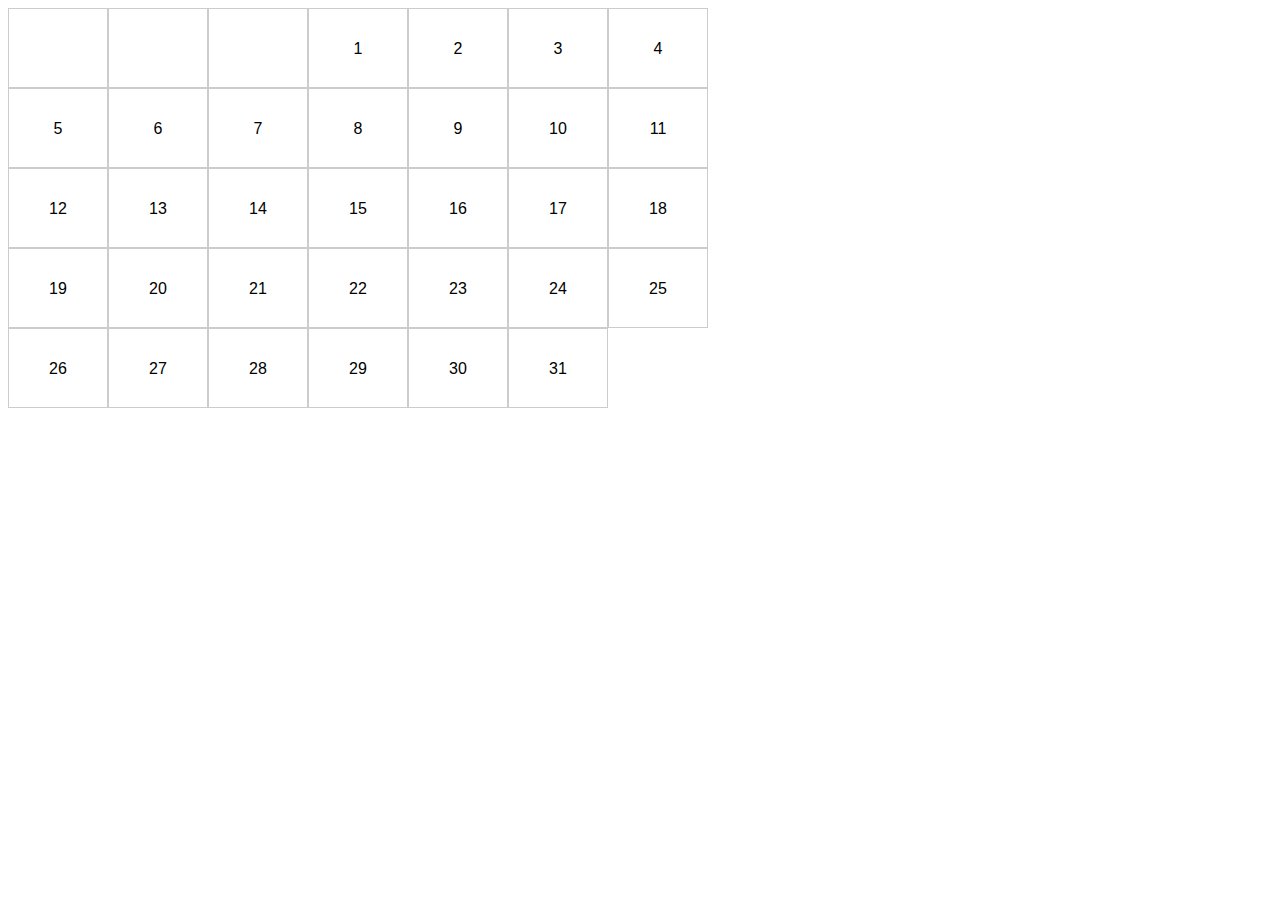
<file: comentarios.html>
<!DOCTYPE html>
<html lang="en">
<head>
<meta charset="UTF-8">
<meta name="viewport" content="width=device-width, initial-scale=1.0">
<title>Calendario Interactivo</title>
<style>
  #calendar {
    font-family: Arial, sans-serif;
    display: flex;
    flex-wrap: wrap;
    max-width: 700px; /* Ajusta el ancho máximo del calendario */
  }

  .calendar-day {
    flex: 1 0 14.28%; /* Ajusta el ancho de cada día para mostrar 7 días por fila */
    max-width: 100px; /* Ancho máximo de cada día */
    height: 80px; /* Altura de cada día */
    border: 1px solid #ccc;
    text-align: center;
    line-height: 80px;
    cursor: pointer;
    box-sizing: border-box;
  }

  .calendar-day:hover {
    background-color: #f0f0f0;
  }
</style>
</head>
<body>

<div id="calendar"></div>

<script>
  document.addEventListener("DOMContentLoaded", function() {
    const calendar = document.getElementById('calendar');

    // Obtener el día actual
    const today = new Date();
    const currentYear = today.getFullYear();
    const currentMonth = today.getMonth();

    // Función para generar el calendario
    function generateCalendar(year, month) {
      calendar.innerHTML = '';

      // Obtener el primer día del mes
      const firstDay = new Date(year, month, 1);
      const startingDay = firstDay.getDay();

      // Obtener el último día del mes
      const lastDay = new Date(year, month + 1, 0);
      const numDays = lastDay.getDate();

      // Generar los días del mes
      for (let i = 0; i < startingDay; i++) {
        const day = document.createElement('div');
        day.classList.add('calendar-day');
        calendar.appendChild(day);
      }

      for (let i = 1; i <= numDays; i++) {
        const day = document.createElement('div');
        day.classList.add('calendar-day');
        day.textContent = i;
        calendar.appendChild(day);

        // Agregar evento clic para mostrar el día seleccionado
        day.addEventListener('click', function() {
          alert(`Seleccionaste el día ${i}/${month + 1}/${year}`);
        });
      }
    }

    // Generar el calendario del mes actual
    generateCalendar(currentYear, currentMonth);
  });
</script>
</body>
</html>
</file>
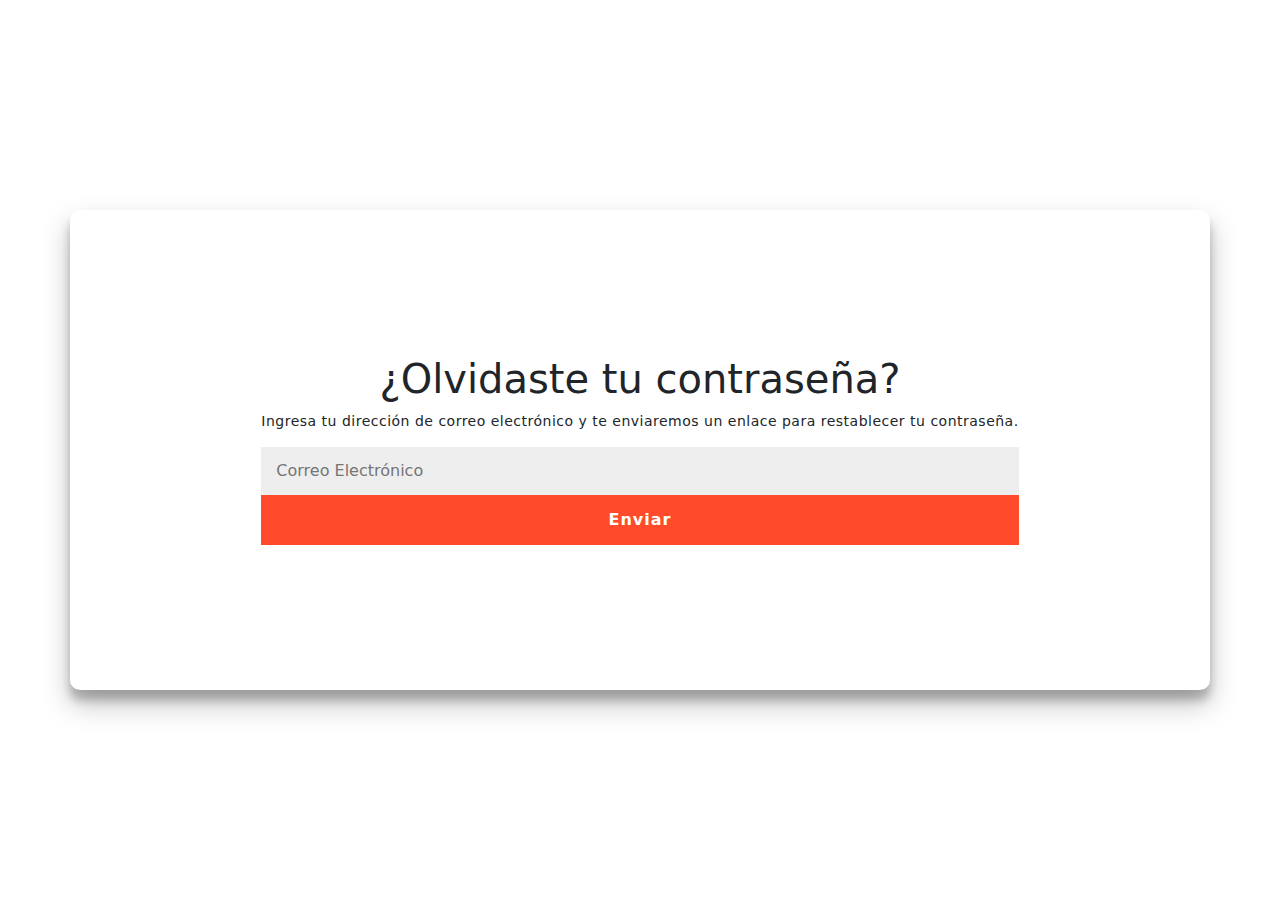
<file: contraseñaOlvidada.html>
<!DOCTYPE html>
<html lang="es">

<head>
    <meta charset="UTF-8">
    <meta name="viewport" content="width=device-width, initial-scale=1.0">
    <title>Recuperar Contraseña</title>
    <link rel="stylesheet" href="css/styleContraOlvidada.css">
    <!-- Bootstrap CSS -->
    <link href="https://cdn.jsdelivr.net/npm/bootstrap@5.3.3/dist/css/bootstrap.min.css" rel="stylesheet" integrity="sha384-QWTKZyjpPEjISv5WaRU9OFeRpok6YctnYmDr5pNlyT2bRjXh0JMhjY6hW+ALEwIH" crossorigin="anonymous">
</head>

<body>
    <div class="container">
        <div class="form-container">
            <form action="#">
                <h1>¿Olvidaste tu contraseña?</h1>
                <p>Ingresa tu dirección de correo electrónico y te enviaremos un enlace para restablecer tu contraseña.</p>
                <input type="email" placeholder="Correo Electrónico" required />
                <button>Enviar</button>
            </form>
        </div>
    </div>

    <!-- Bootstrap core JS -->
    <script src="https://cdn.jsdelivr.net/npm/bootstrap@5.3.3/dist/js/bootstrap.bundle.min.js" integrity="sha384-YvpcrYf0tY3lHB60NNkmXc5s9fDVZLESaAA55NDzOxhy9GkcIdslK1eN7N6jIeHz" crossorigin="anonymous"></script>
</body>

</html>
</file>
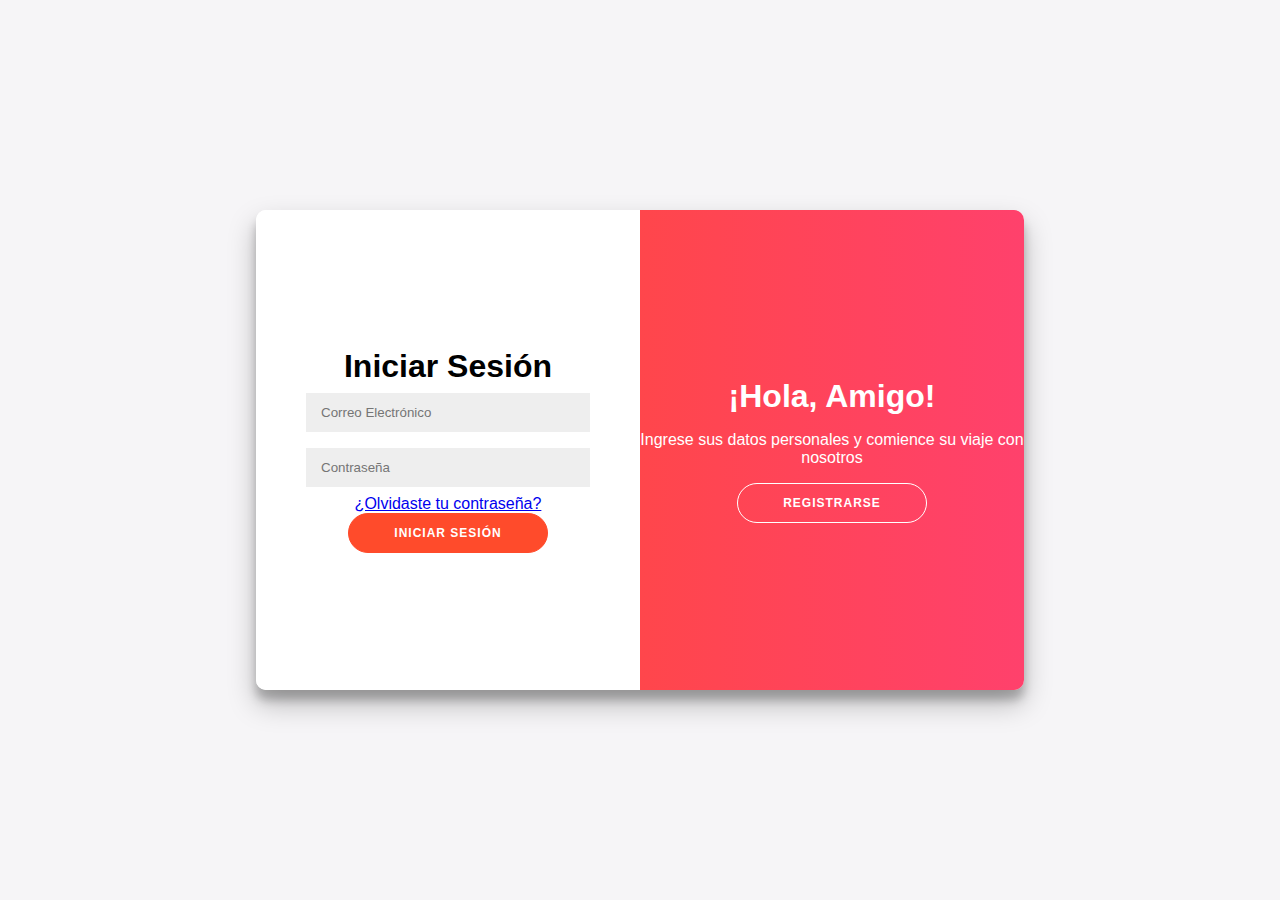
<file: inicioSesion.html>
<!DOCTYPE html>
<html lang="es">

<head>
    <meta charset="UTF-8">
    <meta name="viewport" content="width=device-width, initial-scale=1.0">
    <title>Formulario de Inicio de Sesión y Registro</title>
    <link rel="stylesheet" href="css/styleForms.css">
</head>

<body>
    <div class="container">
        <div class="form-container sign-in-container">
            <form action="#">
                <h1>Iniciar Sesión</h1>
                <input type="email" placeholder="Correo Electrónico" required />
                <input type="password" placeholder="Contraseña" required />
                <a href="contraseñaOlvidada.html">¿Olvidaste tu contraseña?</a>
                <button>Iniciar Sesión</button>
            </form>
        </div>
        <div class="form-container sign-up-container">
            <form action="#">
                <h1>Crear Cuenta</h1>
                <input type="text" placeholder="Nombre" required />
                <input type="email" placeholder="Correo Electrónico" required />
                <input type="password" placeholder="Contraseña" required />
                <button>Registrarse</button>
            </form>
        </div>
        <div class="overlay-container">
            <div class="overlay">
                <div class="overlay-panel overlay-left">
                    <h1>¡Bienvenido de nuevo!</h1>
                    <p>Para mantenerse conectado con nosotros, por favor inicie sesión con su información personal</p>
                    <button class="ghost" id="signIn">Iniciar Sesión</button>
                </div>
                <div class="overlay-panel overlay-right">
                    <h1>¡Hola, Amigo!</h1>
                    <p>Ingrese sus datos personales y comience su viaje con nosotros</p>
                    <button class="ghost" id="signUp">Registrarse</button>
                </div>
            </div>
        </div>
    </div>
    <script src="js/scriptForms.js"></script>
</body>

</html>
</file>
<file: css/styleContraOlvidada.css>
/* General Styles */
body {
    font-family: 'Arial', sans-serif;
    background: #f6f5f7;
    display: flex;
    justify-content: center;
    align-items: center;
    height: 100vh;
    margin: 0;
}

/* Navigation Styles */
.navbar {
    width: 100%;
    background: #ffffff;
    padding: 10px 0;
    box-shadow: 0 4px 6px rgba(0, 0, 0, 0.1);
}

/* Form Container Styles */
.container {
    background: #ffffff;
    border-radius: 10px;
    box-shadow: 0 14px 28px rgba(0, 0, 0, 0.25),
                0 10px 10px rgba(0, 0, 0, 0.22);
    overflow: hidden;
    width: 768px;
    max-width: 100%;
    min-height: 480px;
    display: flex;
    justify-content: center;
    align-items: center;
}

.form-container {
    display: flex;
    flex-direction: column;
    padding: 50px;
}

/* Form Styles */
form {
    background: #ffffff;
    display: flex;
    flex-direction: column;
    padding: 0 50px;
    height: 100%;
    text-align: center;
}

h1 {
    font-weight: bold;
    margin: 0;
}

p {
    font-size: 14px;
    font-weight: 100;
    line-height: 20px;
    letter-spacing: 0.5px;
    margin: 20px 0 30px;
}

input {
    background: #eee;
    border: none;
    padding: 12px 15px;
    margin: 8px 0;
    width: 100%;
}

button {
    border-radius: 20px;
    border: 1px solid #ff4b2b;
    background: #ff4b2b;
    color: #ffffff;
    font-size: 12px;
    font-weight: bold;
    padding: 12px 45px;
    letter-spacing: 1px;
    text-transform: uppercase;
    transition: transform 80ms ease-in;
    cursor: pointer;
}

button:active {
    transform: scale(0.95);
}

button:focus {
    outline: none;
}
</file>
<file: css/styleForms.css>
* {
    box-sizing: border-box;
}

body {
    font-family: 'Arial', sans-serif;
    background: #f6f5f7;
    display: flex;
    justify-content: center;
    align-items: center;
    height: 100vh;
    margin: 0;
}

.container {
    background: #fff;
    border-radius: 10px;
    box-shadow: 0 14px 28px rgba(0, 0, 0, 0.25), 0 10px 10px rgba(0, 0, 0, 0.22);
    position: relative;
    overflow: hidden;
    width: 768px;
    max-width: 100%;
    min-height: 480px;
}

form {
    background: #ffffff;
    display: flex;
    flex-direction: column;
    padding: 0 50px;
    height: 100%;
    justify-content: center;
    align-items: center;
    text-align: center;
}

h1 {
    font-weight: bold;
    margin: 0;
}

input {
    background: #eee;
    border: none;
    padding: 12px 15px;
    margin: 8px 0;
    width: 100%;
}

button {
    border-radius: 20px;
    border: 1px solid #FF4B2B;
    background: #FF4B2B;
    color: #FFFFFF;
    font-size: 12px;
    font-weight: bold;
    padding: 12px 45px;
    letter-spacing: 1px;
    text-transform: uppercase;
    transition: transform 80ms ease-in;
}

button:active {
    transform: scale(0.95);
}

button:focus {
    outline: none;
}

button.ghost {
    background-color: transparent;
    border-color: #FFFFFF;
}

.form-container {
    position: absolute;
    top: 0;
    height: 100%;
    transition: all 0.6s ease-in-out;
}

.sign-in-container {
    left: 0;
    width: 50%;
    z-index: 2;
}

.sign-up-container {
    left: 0;
    width: 50%;
    opacity: 0;
    z-index: 1;
}

.container.right-panel-active .sign-in-container {
    transform: translateX(100%);
}

.container.right-panel-active .sign-up-container {
    transform: translateX(100%);
    opacity: 1;
    z-index: 5;
    animation: show 0.6s;
}

@keyframes show {

    0%,
    49.99% {
        opacity: 0;
        z-index: 1;
    }

    50%,
    100% {
        opacity: 1;
        z-index: 5;
    }
}

.overlay-container {
    position: absolute;
    top: 0;
    left: 50%;
    width: 50%;
    height: 100%;
    overflow: hidden;
    transition: transform 0.6s ease-in-out;
    z-index: 100;
}

.container.right-panel-active .overlay-container {
    transform: translateX(-100%);
}

.overlay {
    background: #FF416C;
    background: -webkit-linear-gradient(to right, #FF4B2B, #FF416C);
    background: linear-gradient(to right, #FF4B2B, #FF416C);
    background-repeat: no-repeat;
    background-size: cover;
    background-position: 0 0;
    color: #FFFFFF;
    position: relative;
    left: -100%;
    height: 100%;
    width: 200%;
    transform: translateX(0);
    transition: transform 0.6s ease-in-out;
}

.container.right-panel-active .overlay {
    transform: translateX(50%);
}

.overlay-panel {
    position: absolute;
    display: flex;
    flex-direction: column;
    align-items: center;
    justify-content: center;
    text-align: center;
    top: 0;
    height: 100%;
    width: 50%;
    transform: translateX(0);
    transition: transform 0.6s ease-in-out;
}

.overlay-left {
    transform: translateX(-20%);
}

.container.right-panel-active .overlay-left {
    transform: translateX(0);
}

.overlay-right {
    right: 0;
    transform: translateX(0);
}

.container.right-panel-active .overlay-right {
    transform: translateX(20%);
}
</file>
